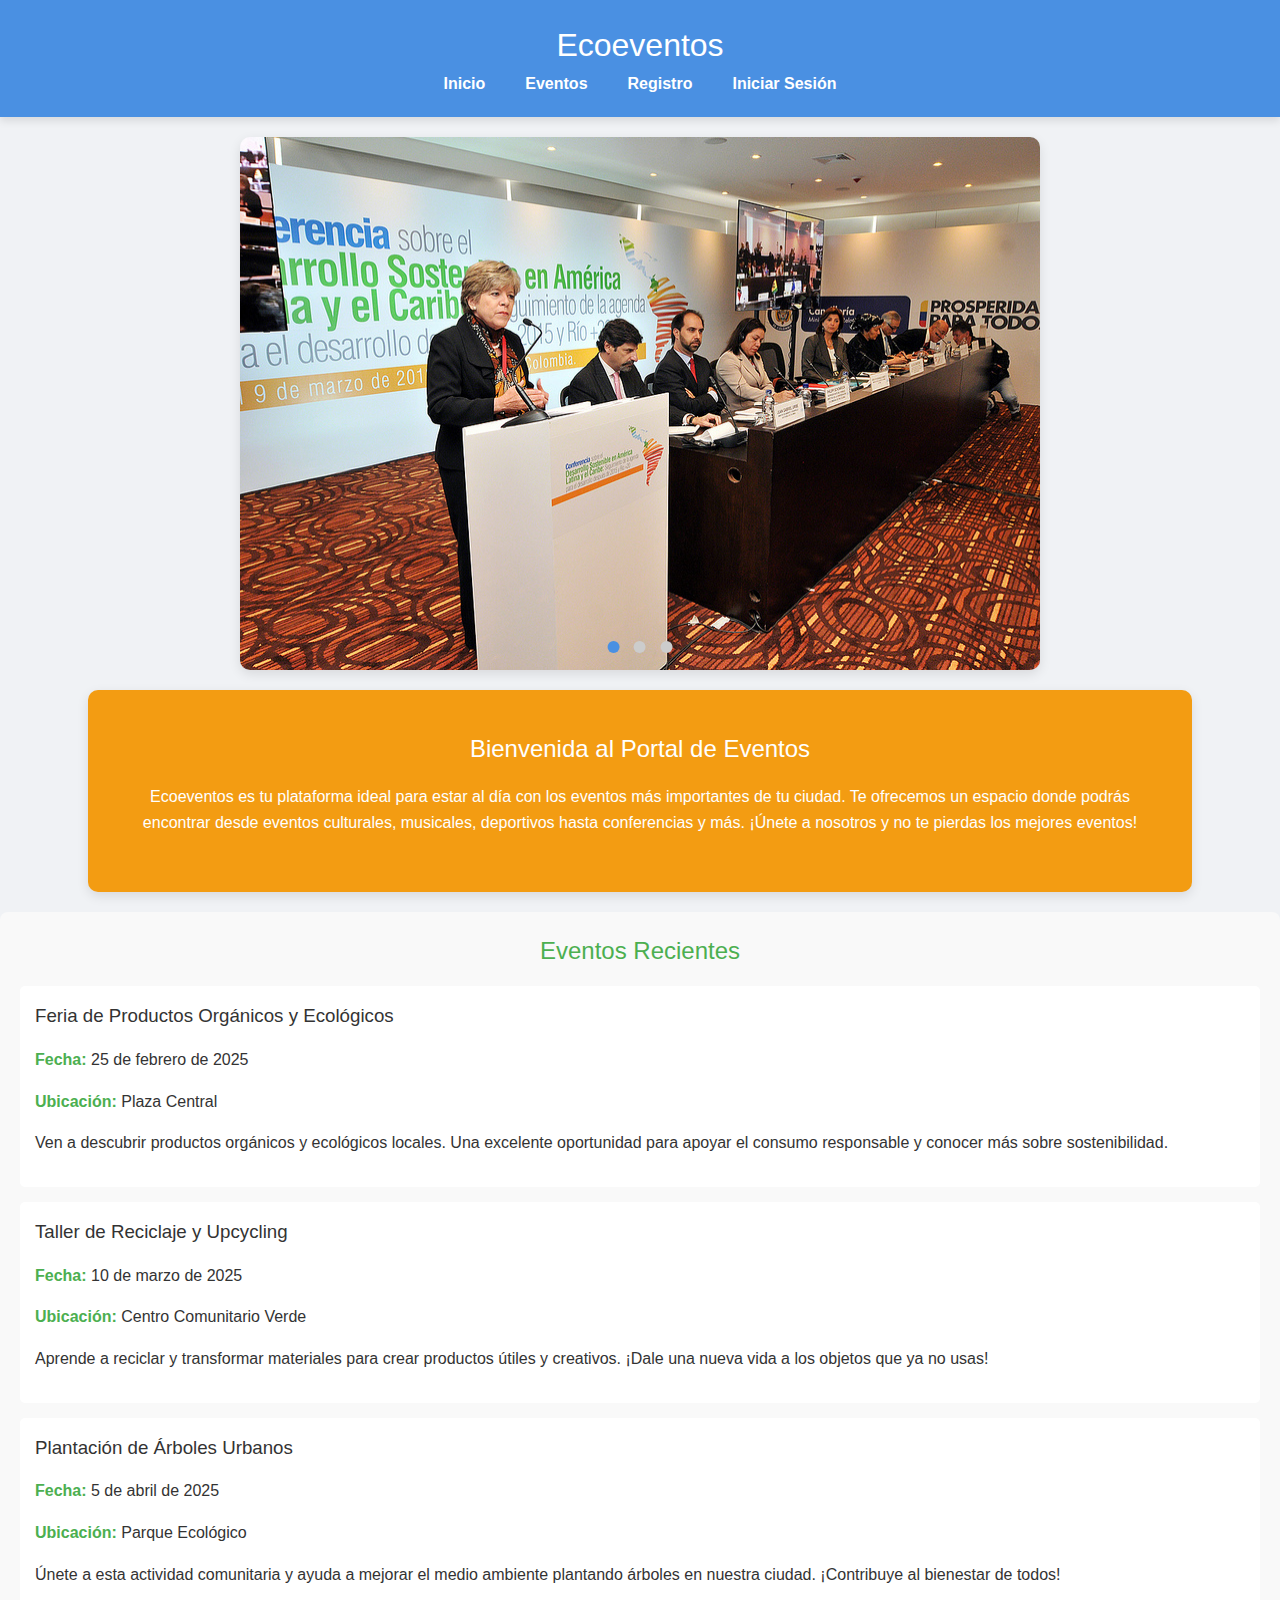
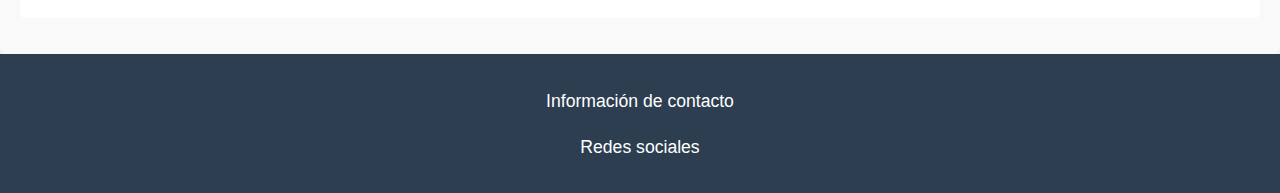
<file: pagina-web/html/index.html>
<!DOCTYPE html>
<html lang="es">
<head>
    <meta charset="UTF-8">
    <title>Portal de Eventos</title>
    <link rel="stylesheet" href="../css/estilos.css">
</head>
<body>
    <header>
        <h1>Ecoeventos</h1>
        <nav>
            <ul>
                <li><a href="index.html">Inicio</a></li>
                <li><a href="eventos.html">Eventos</a></li>
                <li><a href="registro.html">Registro</a></li>
                <li><a href="login.html">Iniciar Sesión</a></li>
            </ul>
        </nav>
    </header>
    
    <section id="carrusel">
        <input type="radio" id="slide-1" name="carousel" checked>
        <input type="radio" id="slide-2" name="carousel">
        <input type="radio" id="slide-3" name="carousel">
    
        <div class="carrusel-imagenes">
            <img src="../img/imagen1.jpg" alt="Evento 1">
            <img src="../img/imagen2.jpg" alt="Evento 2">
            <img src="../img/imagen3.jpeg" alt="Evento 3">

        </div>
    
       
        <div class="indicadores">
            <label for="slide-1" class="indicador"></label>
            <label for="slide-2" class="indicador"></label>
            <label for="slide-3" class="indicador"></label>
        </div>
    </section>
    

    <section id="bienvenida">
        <h2>Bienvenida al Portal de Eventos</h2>
        <p>Ecoeventos es tu plataforma ideal para estar al día con los eventos más importantes de tu ciudad. 
        Te ofrecemos un espacio donde podrás encontrar desde eventos culturales, musicales, deportivos hasta conferencias y más. ¡Únete a nosotros y no te pierdas los mejores eventos!</p>
    </section>

    <section id="eventos-recientes">
        <h2>Eventos Recientes</h2>
        <ul>
            <li>
                <h3>Feria de Productos Orgánicos y Ecológicos</h3>
                <p><strong>Fecha:</strong> 25 de febrero de 2025</p>
                <p><strong>Ubicación:</strong> Plaza Central</p>
                <p>Ven a descubrir productos orgánicos y ecológicos locales. Una excelente oportunidad para apoyar el consumo responsable y conocer más sobre sostenibilidad.</p>
            </li>
            <li>
                <h3>Taller de Reciclaje y Upcycling</h3>
                <p><strong>Fecha:</strong> 10 de marzo de 2025</p>
                <p><strong>Ubicación:</strong> Centro Comunitario Verde</p>
                <p>Aprende a reciclar y transformar materiales para crear productos útiles y creativos. ¡Dale una nueva vida a los objetos que ya no usas!</p>
            </li>
            <li>
                <h3>Plantación de Árboles Urbanos</h3>
                <p><strong>Fecha:</strong> 5 de abril de 2025</p>
                <p><strong>Ubicación:</strong> Parque Ecológico</p>
                <p>Únete a esta actividad comunitaria y ayuda a mejorar el medio ambiente plantando árboles en nuestra ciudad. ¡Contribuye al bienestar de todos!</p>
            </li>            
        </ul>
    </section>
    <footer>
        <p>Información de contacto</p>
        <p>Redes sociales</p>
    </footer>
</body>
</html>
</file>
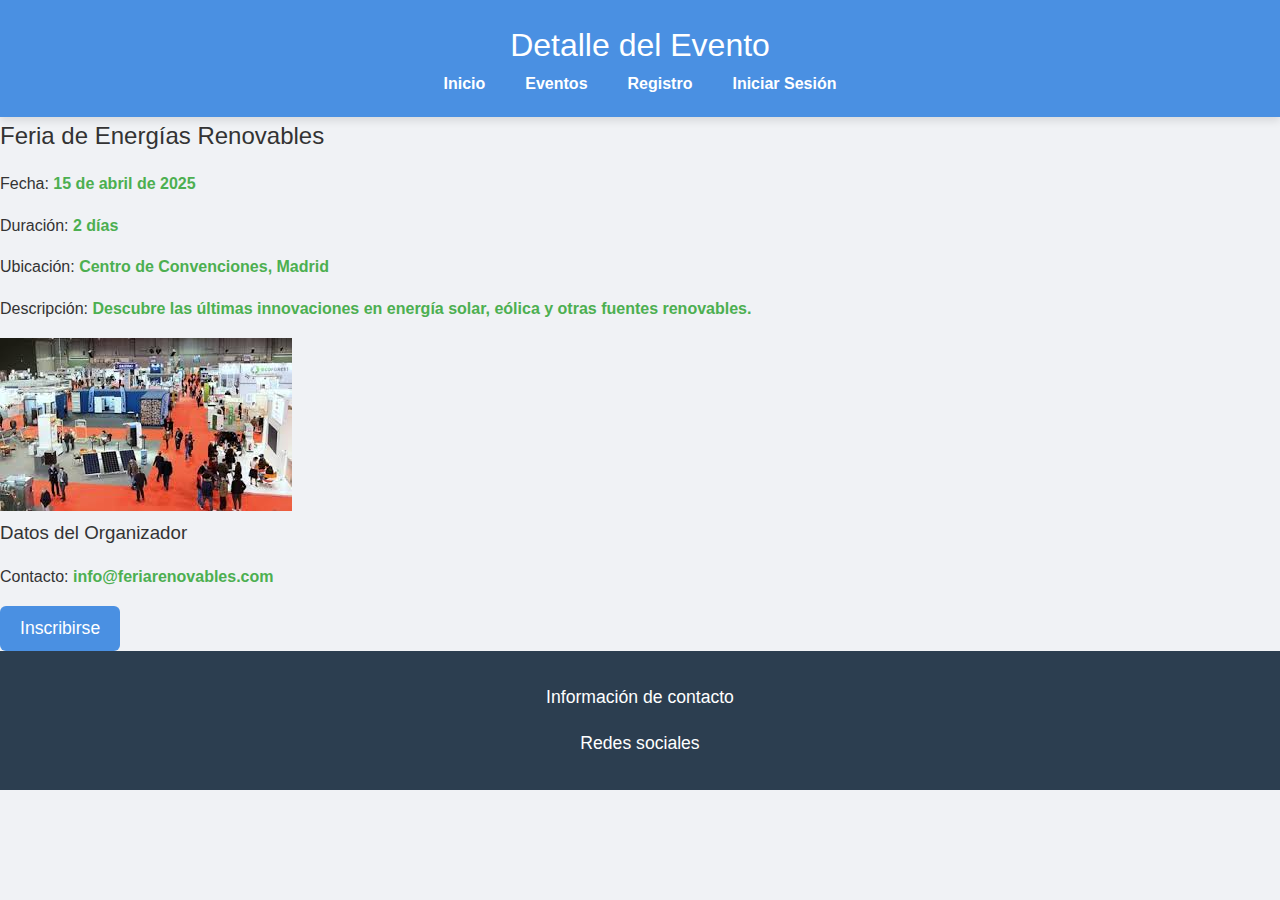
<file: pagina-web/html/evento-detalle1.html>
<!DOCTYPE html>
<html lang="es">
<head>
    <meta charset="UTF-8">
    <title>Detalle del Evento</title>
    <link rel="stylesheet" href="../css/estilos.css">
</head>
<body>
    <header>
        <h1>Detalle del Evento</h1>
        <nav>
            <ul>
                <li><a href="index.html">Inicio</a></li>
                <li><a href="eventos.html">Eventos</a></li>
                <li><a href="registro.html">Registro</a></li>
                <li><a href="login.html">Iniciar Sesión</a></li>
            </ul>
        </nav>
    </header>

    <section id="detalle-evento">
        <h2>Feria de Energías Renovables</h2>
        <p>Fecha: <strong>15 de abril de 2025</strong></p>
        <p>Duración: <strong>2 días</strong></p>
        <p>Ubicación: <strong>Centro de Convenciones, Madrid</strong></p>
        <p>Descripción: <strong>Descubre las últimas innovaciones en energía solar, eólica y otras fuentes renovables.</strong></p>
        <img src="../img/evento1.jpeg" alt="Feria de Energías Renovables">
    </section>

    <section id="organizador">
        <h3>Datos del Organizador</h3>
        <p>Contacto: <strong>info@feriarenovables.com</strong></p>
    </section>

    <button id="inscripcion">Inscribirse</button>

    <footer>
        <p>Información de contacto</p>
        <p>Redes sociales</p>
    </footer>
</body>
</html>
</file>
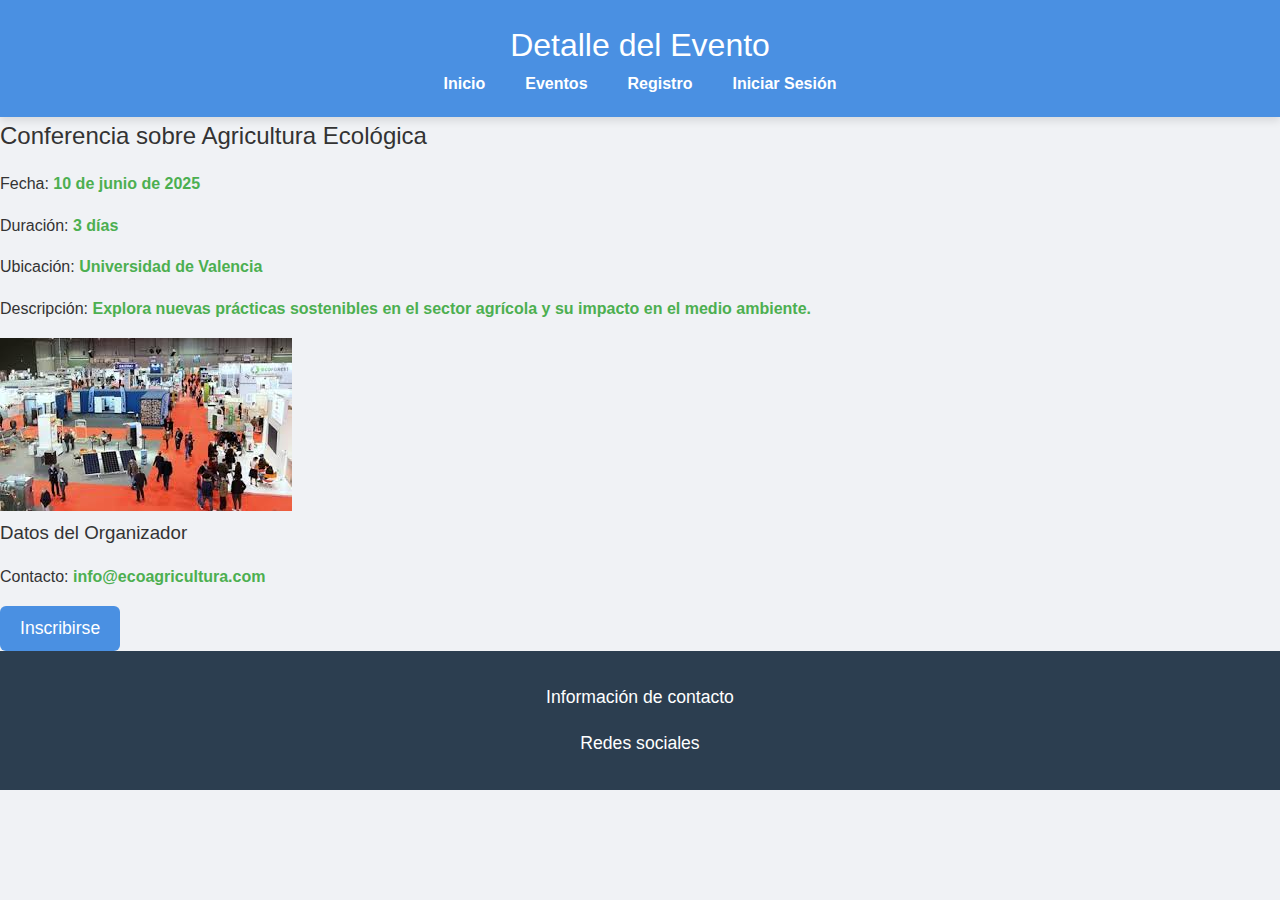
<file: pagina-web/html/evento-detalle3.html>
<!DOCTYPE html>
<html lang="es">
<head>
    <meta charset="UTF-8">
    <title>Detalle del Evento</title>
    <link rel="stylesheet" href="../css/estilos.css">
</head>
<body>
    <header>
        <h1>Detalle del Evento</h1>
        <nav>
            <ul>
                <li><a href="index.html">Inicio</a></li>
                <li><a href="eventos.html">Eventos</a></li>
                <li><a href="registro.html">Registro</a></li>
                <li><a href="login.html">Iniciar Sesión</a></li>
            </ul>
        </nav>
    </header>

    <section id="detalle-evento">
        <h2>Conferencia sobre Agricultura Ecológica</h2>
        <p>Fecha: <strong>10 de junio de 2025</strong></p>
        <p>Duración: <strong>3 días</strong></p>
        <p>Ubicación: <strong>Universidad de Valencia</strong></p>
        <p>Descripción: <strong>Explora nuevas prácticas sostenibles en el sector agrícola y su impacto en el medio ambiente.</strong></p>
        <img src="../img/evento1.jpeg" alt="Conferencia sobre Agricultura Ecológica">
    </section>

    <section id="organizador">
        <h3>Datos del Organizador</h3>
        <p>Contacto: <strong>info@ecoagricultura.com</strong></p>
    </section>

    <button id="inscripcion">Inscribirse</button>

    <footer>
        <p>Información de contacto</p>
        <p>Redes sociales</p>
    </footer>
</body>
</html>
</file>
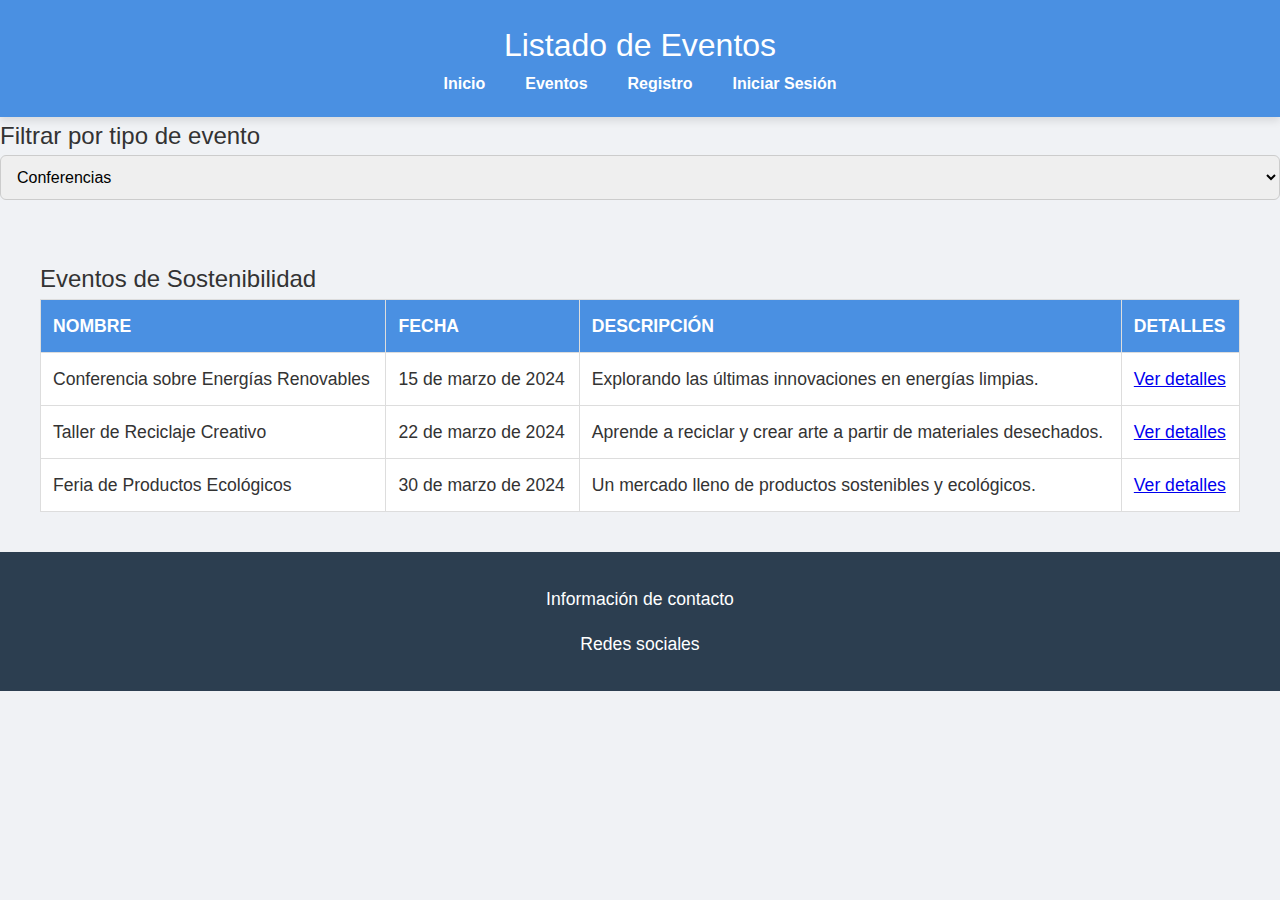
<file: pagina-web/html/eventos.html>
<!DOCTYPE html>
<html lang="es">
<head>
    <meta charset="UTF-8">
    <title>Listado de Eventos</title>
    <link rel="stylesheet" href="../css/estilos.css">

</head>
<body>
    <header>
        <h1>Listado de Eventos</h1>
        <nav>
            <ul>
                <li><a href="index.html">Inicio</a></li>
                <li><a href="eventos.html">Eventos</a></li>
                <li><a href="registro.html">Registro</a></li>
                <li><a href="login.html">Iniciar Sesión</a></li>
            </ul>
        </nav>
    </header>

    <section id="filtros">
        <h2>Filtrar por tipo de evento</h2>
        <select>
            <option value="conferencias">Conferencias</option>
            <option value="talleres">Talleres</option>
        </select>
    </section>

    <section id="lista-eventos">
        <h2>Eventos de Sostenibilidad</h2>
        <table>
            <tr>
                <th>Nombre</th>
                <th>Fecha</th>
                <th>Descripción</th>
                <th>Detalles</th>
            </tr>
            <tr>
                <td>Conferencia sobre Energías Renovables</td>
                <td>15 de marzo de 2024</td>
                <td>Explorando las últimas innovaciones en energías limpias.</td>
                <td><a href="evento-detalle1.html">Ver detalles</a></td>
            </tr>
            <tr>
                <td>Taller de Reciclaje Creativo</td>
                <td>22 de marzo de 2024</td>
                <td>Aprende a reciclar y crear arte a partir de materiales desechados.</td>
                <td><a href="evento-detalle2.html">Ver detalles</a></td>
            </tr>
            <tr>
                <td>Feria de Productos Ecológicos</td>
                <td>30 de marzo de 2024</td>
                <td>Un mercado lleno de productos sostenibles y ecológicos.</td>
                <td><a href="evento-detalle3.html">Ver detalles</a></td>
            </tr>
        </table>
    </section>

    <footer>
        <p>Información de contacto</p>
        <p>Redes sociales</p>
    </footer>
</body>
</html>
</file>
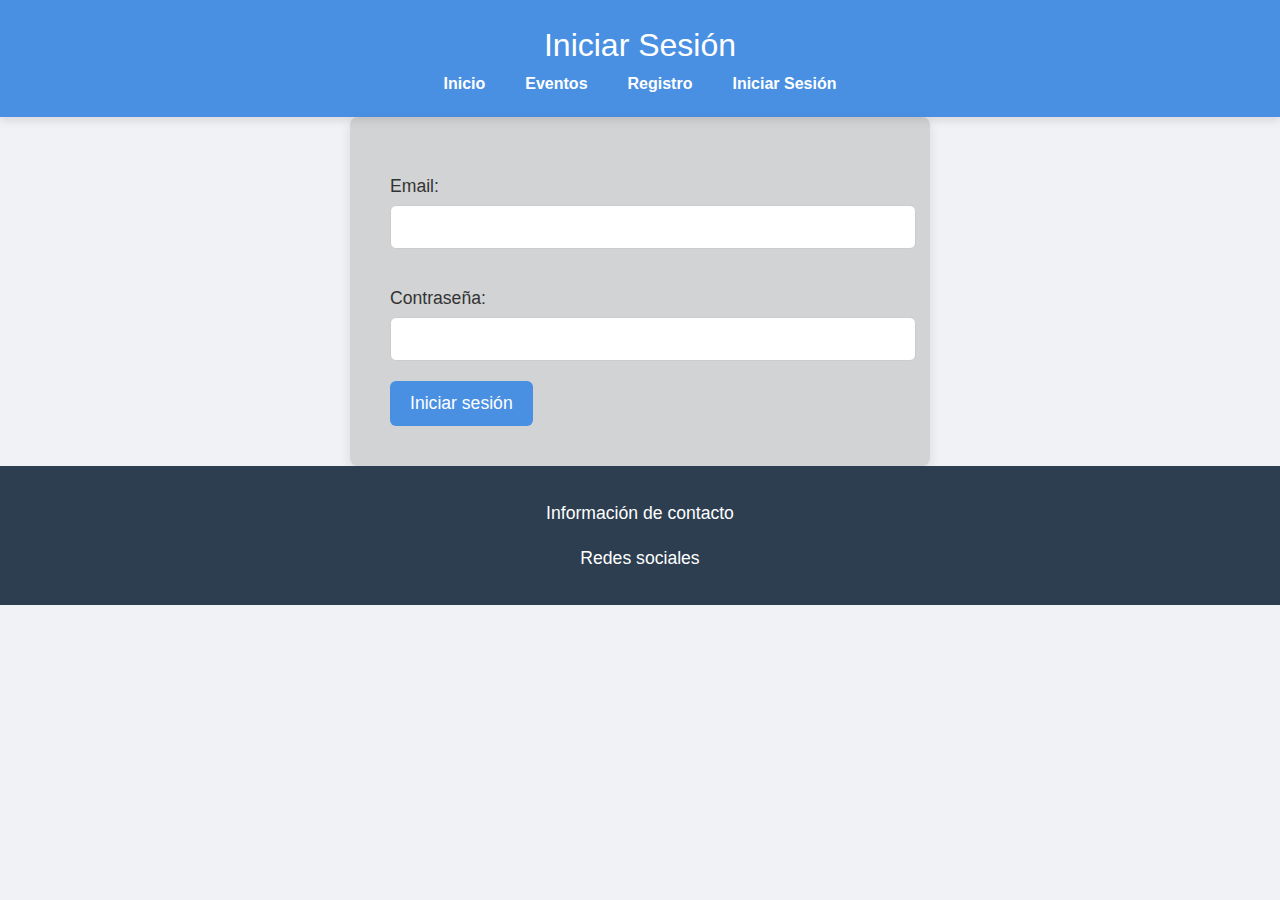
<file: pagina-web/html/login.html>
<!DOCTYPE html>
<html lang="es">
<head>
    <meta charset="UTF-8">
    <title>Iniciar Sesión</title>
    <link rel="stylesheet" href="../css/estilos.css">
</head>
<body>
    <header>
        <h1>Iniciar Sesión</h1>
        <nav>
            <ul>
                <li><a href="index.html">Inicio</a></li>
                <li><a href="eventos.html">Eventos</a></li>
                <li><a href="registro.html">Registro</a></li>
                <li><a href="login.html">Iniciar Sesión</a></li>
            </ul>
        </nav>
    </header>

    <section id="login">
        <form>
            <label for="email">Email:</label>
            <input type="email" id="email" name="email" required>

            <label for="contraseña">Contraseña:</label>
            <input type="password" id="contraseña" name="contraseña" required>

            <button type="submit">Iniciar sesión</button>
        </form>
    </section>

    <footer>
        <p>Información de contacto</p>
        <p>Redes sociales</p>
    </footer>
</body>
</html>
</file>
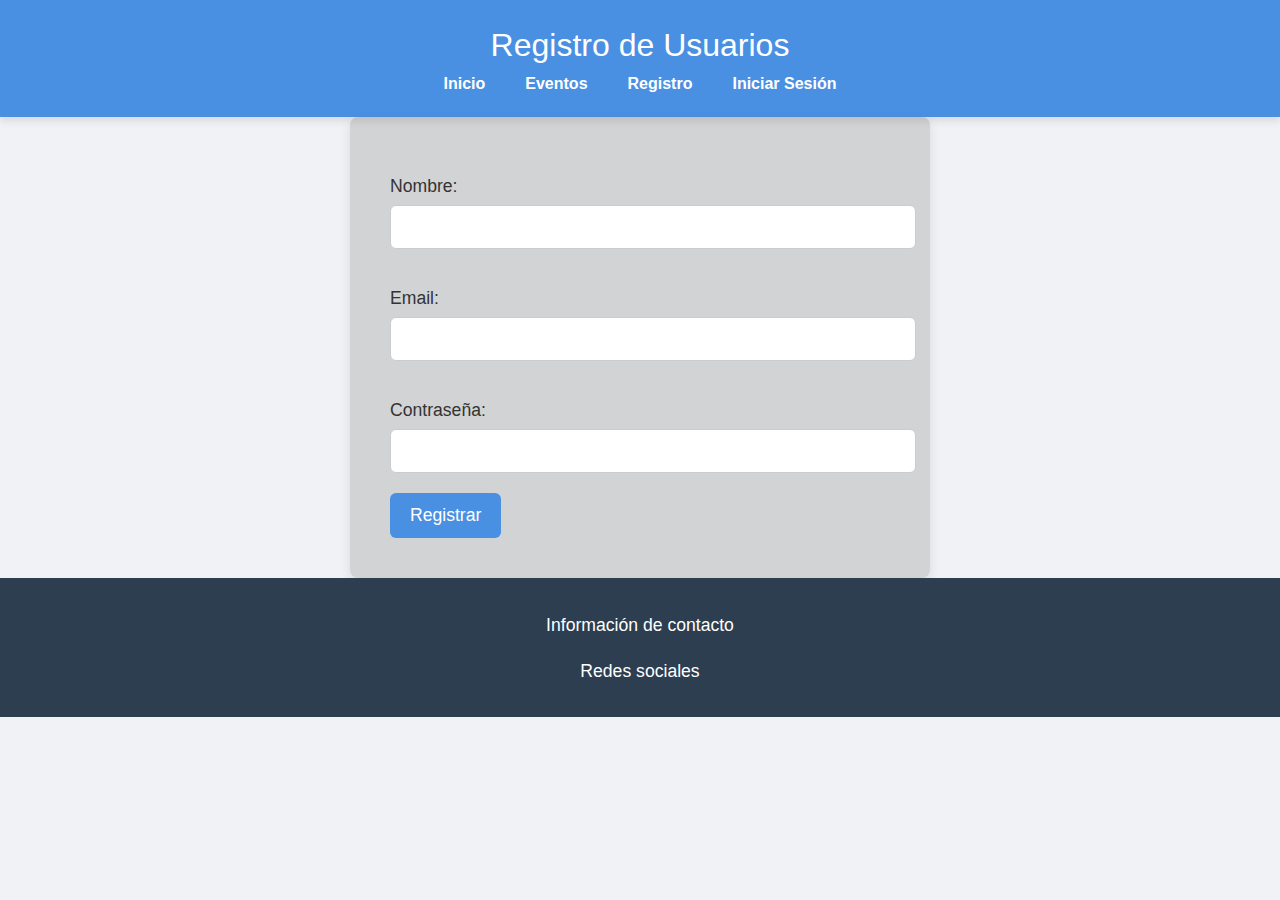
<file: pagina-web/html/registro.html>
<!DOCTYPE html>
<html lang="es">
<head>
    <meta charset="UTF-8">
    <title>Registro de Usuarios</title>
    <link rel="stylesheet" href="../css/estilos.css">

</head>
<body>
    <header>
        <h1>Registro de Usuarios</h1>
        <nav>
            <ul>
                <li><a href="index.html">Inicio</a></li>
                <li><a href="eventos.html">Eventos</a></li>
                <li><a href="registro.html">Registro</a></li>
                <li><a href="login.html">Iniciar Sesión</a></li>
            </ul>
        </nav>
    </header>

    <section id="registro">
        <form>
            <label for="nombre">Nombre:</label>
            <input type="text" id="nombre" name="nombre" required>

            <label for="email">Email:</label>
            <input type="email" id="email" name="email" required>

            <label for="contraseña">Contraseña:</label>
            <input type="password" id="contraseña" name="contraseña" required>

            <button type="submit">Registrar</button>
        </form>
    </section>

    <footer>
        <p>Información de contacto</p>
        <p>Redes sociales</p>
    </footer>
</body>
</html>
</file>
<file: pagina-web/css/estilos.css>
body {
    font-family: 'Roboto', sans-serif;
    height: 100%;
    margin: 0;
    padding: 0;
    background-color: #f0f2f5;
    color: #333;
    line-height: 1.6;
}

header {
    background: #4A90E2;
    color: #fff;
    padding: 20px 0;
    text-align: center;
    box-shadow: 0 4px 8px rgba(0, 0, 0, 0.1);
}

nav ul {
    list-style: none;
    padding: 0;
    margin: 0;
    display: flex;
    justify-content: center;
}

nav ul li {
    margin: 0 20px;
}

nav ul li a {
    color: #fff;
    text-decoration: none;
    font-weight: bold;
    transition: color 0.3s;
}

#eventos-recientes {
    background-color: #f9f9f9;
    padding: 20px;
    border-radius: 8px;
}

#eventos-recientes h2 {
    font-family: 'Arial', sans-serif;
    color: #4CAF50;
    text-align: center;
}

#eventos-recientes ul {
    list-style-type: none;
    padding: 0;
}

#eventos-recientes li {
    background-color: #ffffff;
    margin: 15px 0;
    padding: 15px;
    border-radius: 5px;
    transition: transform 0.2s;
}

#eventos-recientes li:hover {
    transform: scale(1.02);
}

#eventos-recientes h3 {
    font-family: 'Verdana', sans-serif;
    color: #333;
}

strong {
    color: #4CAF50;
}

nav ul li a:hover {
    color: #F39C12;
}

h1, h2, h3 {
    margin: 0;
    font-weight: 500;
}
#carrusel {
    position: relative;
    width: 80%;
    max-width: 800px;
    margin: 20px auto;
    overflow: hidden;
    border-radius: 10px;
    box-shadow: 0 4px 12px rgba(0, 0, 0, 0.1);
}

.carrusel-imagenes {
    display: flex;
    width: 300%;
    transition: transform 0.5s ease-in-out;
}

.carrusel-imagenes img {
    width: 33.3333%;
    flex-shrink: 0;
}

input[type="radio"] {
    display: none;
}

#slide-1:checked ~ .carrusel-imagenes {
    transform: translateX(0);
}

#slide-2:checked ~ .carrusel-imagenes {
    transform: translateX(-33.3333%);
}

#slide-3:checked ~ .carrusel-imagenes {
    transform: translateX(-66.6666%);
}

.indicadores {
    text-align: center;
    position: absolute;
    bottom: 10px;
    left: 50%;
    transform: translateX(-50%);
}

.indicador {
    display: inline-block;
    width: 12px;
    height: 12px;
    margin: 0 5px;
    background: #ccc;
    border-radius: 50%;
    cursor: pointer;
    transition: background 0.3s;
}

#slide-1:checked ~ .indicadores label[for="slide-1"],
#slide-2:checked ~ .indicadores label[for="slide-2"],
#slide-3:checked ~ .indicadores label[for="slide-3"] {
    background: #4A90E2;
}

#bienvenida {
    padding: 40px;
    text-align: center;
    background: #F39C12;
    color: white;
    border-radius: 10px;
    box-shadow: 0 4px 12px rgba(0, 0, 0, 0.1);
    margin: 20px auto;
    max-width: 80%;
}

#lista-eventos {
    margin: 40px;
}

table {
    width: 100%;
    border-collapse: collapse;
}

table, th, td {
    border: 1px solid #ddd;
}

th, td {
    padding: 12px;
    text-align: left;
    font-size: 1.1em;
}

th {
    background-color: #4A90E2;
    color: white;
    text-transform: uppercase;
}

td {
    background-color: #fff;
    transition: background-color 0.3s;
}

td:hover {
    background-color: #f0f0f0;
}

form {
    max-width: 500px;
    margin: auto;
    padding: 40px;
    background: #4c49492e;
    border-radius: 8px;
    box-shadow: 0 4px 12px rgba(0, 0, 0, 0.1);
    transition: transform 0.3s ease;
}

form:hover {
    transform: scale(1.02);
}

label {
    display: block;
    margin: 15px 0 5px;
    font-size: 1.1em;
}

input[type="text"],
input[type="email"],
input[type="password"],
select {
    width: 100%;
    padding: 12px;
    margin-bottom: 20px;
    border: 1px solid #ccc;
    border-radius: 6px;
    font-size: 1em;
    transition: border-color 0.3s;
}

input[type="text"]:focus,
input[type="email"]:focus,
input[type="password"]:focus,
select:focus {
    border-color: #4A90E2;
    outline: none;
}

button {
    background-color: #4A90E2;
    color: white;
    border: none;
    padding: 12px 20px;
    cursor: pointer;
    border-radius: 6px;
    font-size: 1.1em;
    transition: background-color 0.3s;
}

button:hover {
    background-color: #F39C12;
}

footer {
    background: #2C3E50;
    color: #fff;
    text-align: center;
    padding: 15px 0;
    position: relative;
    bottom: 0;
    width: 100%;
    font-size: 1.1em;
}

footer a {
    height: 10px;
    color: #F39C12;
    text-decoration: none;
    font-weight: bold;
    text-align: center;
    padding: 10px 0;
}

footer a:hover {
    color: white;
}
</file>
